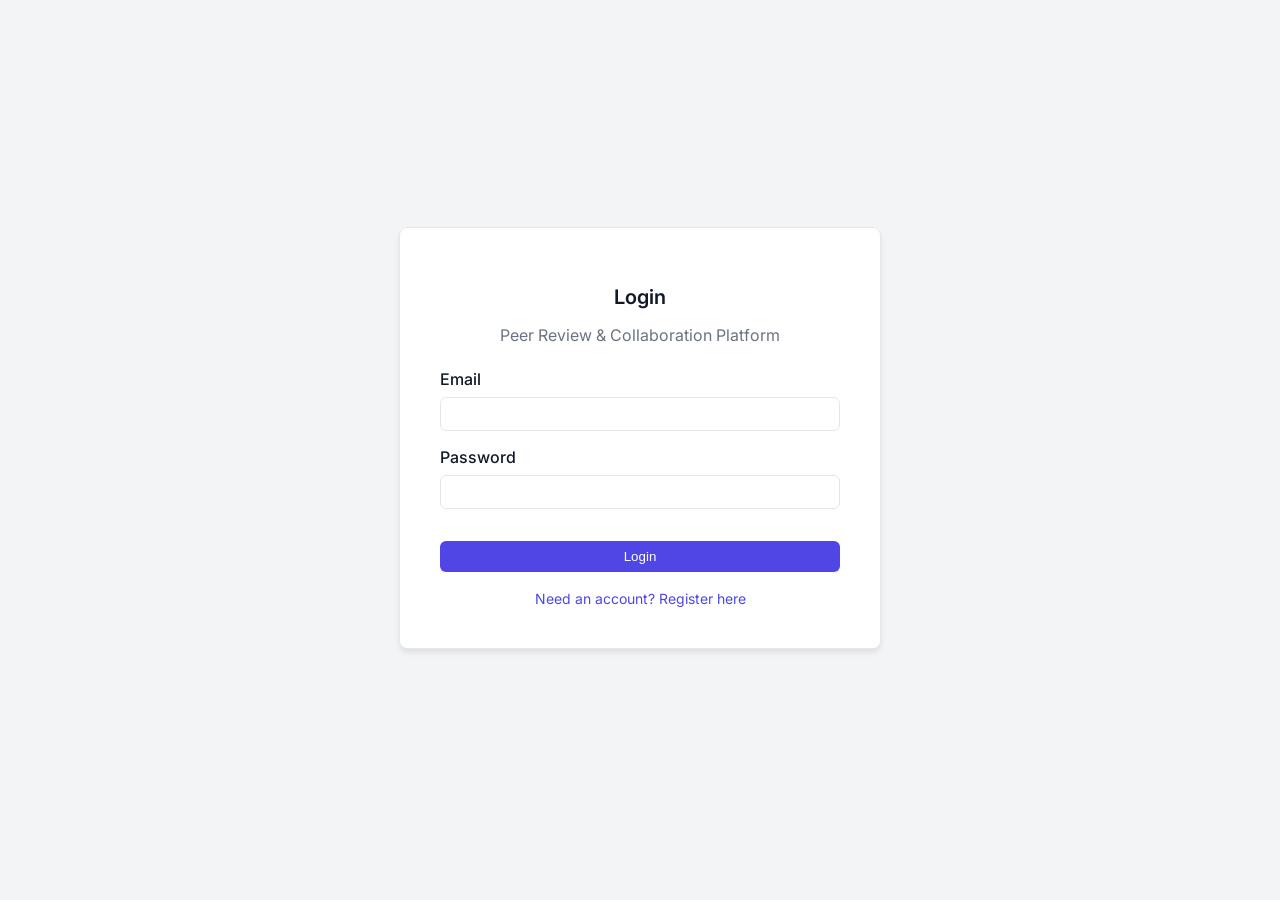
<file: frontend/index.html>
<!DOCTYPE html>
<html lang="en">
<head>
    <meta charset="UTF-8">
    <meta name="viewport" content="width=device-width, initial-scale=1.0">
    <title>Peer Review Platform</title>
    <style>
        body { font-family: sans-serif; display: flex; align-items: center; justify-content: center; height: 100vh; margin: 0; background: #f3f4f6; }
        .loader { border: 4px solid #f3f3f3; border-top: 4px solid #4F46E5; border-radius: 50%; width: 40px; height: 40px; animation: spin 1s linear infinite; }
        @keyframes spin { 0% { transform: rotate(0deg); } 100% { transform: rotate(360deg); } }
    </style>
</head>
<body>
    <div class="loader"></div>
    <script src="script.js"></script>
    <script>
        // Check if user is logged in
        document.addEventListener('DOMContentLoaded', () => {
            const user = getAuthUser();
            if (user) {
                if (user.role === 'teacher') {
                    window.location.href = 'teacher-dashboard.html';
                } else {
                    window.location.href = 'student-dashboard.html';
                }
            } else {
                window.location.href = 'login.html';
            }
        });
    </script>
</body>
</html>
</file>
<file: frontend/styles.css>
:root {
    --primary: #4F46E5;
    --primary-hover: #4338CA;
    --secondary: #10B981;
    --bg-color: #F3F4F6;
    --card-bg: #FFFFFF;
    --text-primary: #111827;
    --text-secondary: #6B7280;
    --border: #E5E7EB;
    --danger: #EF4444;
}

body {
    font-family: 'Inter', system-ui, -apple-system, sans-serif;
    background-color: var(--bg-color);
    color: var(--text-primary);
    margin: 0;
    padding: 0;
}

.navbar {
    background-color: var(--card-bg);
    box-shadow: 0 1px 3px rgba(0,0,0,0.1);
    padding: 1rem 2rem;
    display: flex;
    justify-content: space-between;
    align-items: center;
}

.navbar-brand {
    font-weight: 700;
    font-size: 1.25rem;
    color: var(--primary);
    text-decoration: none;
}

.nav-links a {
    color: var(--text-secondary);
    text-decoration: none;
    margin-left: 1.5rem;
    font-weight: 500;
    transition: color 0.2s;
}

.nav-links a:hover {
    color: var(--primary);
}

.btn {
    display: inline-block;
    padding: 0.5rem 1rem;
    border-radius: 0.375rem;
    font-weight: 500;
    cursor: pointer;
    text-align: center;
    transition: all 0.2s;
    border: none;
    text-decoration: none;
}

.btn-primary {
    background-color: var(--primary);
    color: white;
}

.btn-primary:hover {
    background-color: var(--primary-hover);
}

.container {
    max-width: 1200px;
    margin: 0 auto;
    padding: 2rem;
}

.card {
    background-color: var(--card-bg);
    border-radius: 0.5rem;
    box-shadow: 0 4px 6px -1px rgba(0,0,0,0.1);
    padding: 1.5rem;
    margin-bottom: 1.5rem;
    border: 1px solid var(--border);
}

.card-title {
    font-size: 1.25rem;
    font-weight: 600;
    margin-bottom: 0.5rem;
}

.card-text {
    color: var(--text-secondary);
    margin-bottom: 1rem;
}

.form-group {
    margin-bottom: 1rem;
}

.form-label {
    display: block;
    margin-bottom: 0.5rem;
    font-weight: 500;
}

.form-control {
    width: 100%;
    padding: 0.5rem;
    border: 1px solid var(--border);
    border-radius: 0.375rem;
    font-family: inherit;
    box-sizing: border-box;
}

.form-control:focus {
    outline: none;
    border-color: var(--primary);
    box-shadow: 0 0 0 3px rgba(79, 70, 229, 0.1);
}

.grid {
    display: grid;
    grid-template-columns: repeat(auto-fill, minmax(300px, 1fr));
    gap: 1.5rem;
}

.auth-container {
    min-height: 100vh;
    display: flex;
    align-items: center;
    justify-content: center;
    background-color: var(--bg-color);
}

.auth-card {
    width: 100%;
    max-width: 400px;
    padding: 2.5rem;
}

.text-center {
    text-align: center;
}

.mt-3 {
    margin-top: 1rem;
}

.mb-4 {
    margin-bottom: 1.5rem;
}

.flex-between {
    display: flex;
    justify-content: space-between;
    align-items: center;
}

.badge {
    padding: 0.25rem 0.5rem;
    border-radius: 9999px;
    font-size: 0.75rem;
    font-weight: 600;
    background-color: var(--bg-color);
    color: var(--text-secondary);
}

.badge-primary {
    background-color: rgba(79, 70, 229, 0.1);
    color: var(--primary);
}

.badge-success {
    background-color: rgba(16, 185, 129, 0.1);
    color: var(--secondary);
}

.d-none {
    display: none !important;
}

/* Star rating styles */
.star-rating {
    display: flex;
    flex-direction: row-reverse;
    justify-content: flex-end;
}

.star-rating input {
    display: none;
}

.star-rating label {
    font-size: 1.5rem;
    color: var(--border);
    cursor: pointer;
}

.star-rating input:checked ~ label,
.star-rating label:hover,
.star-rating label:hover ~ label {
    color: #F59E0B;
}

.navbar-user {
    display: flex;
    align-items: center;
    gap: 1rem;
}

.logout-link {
    cursor: pointer;
    color: var(--danger) !important;
}
</file>
